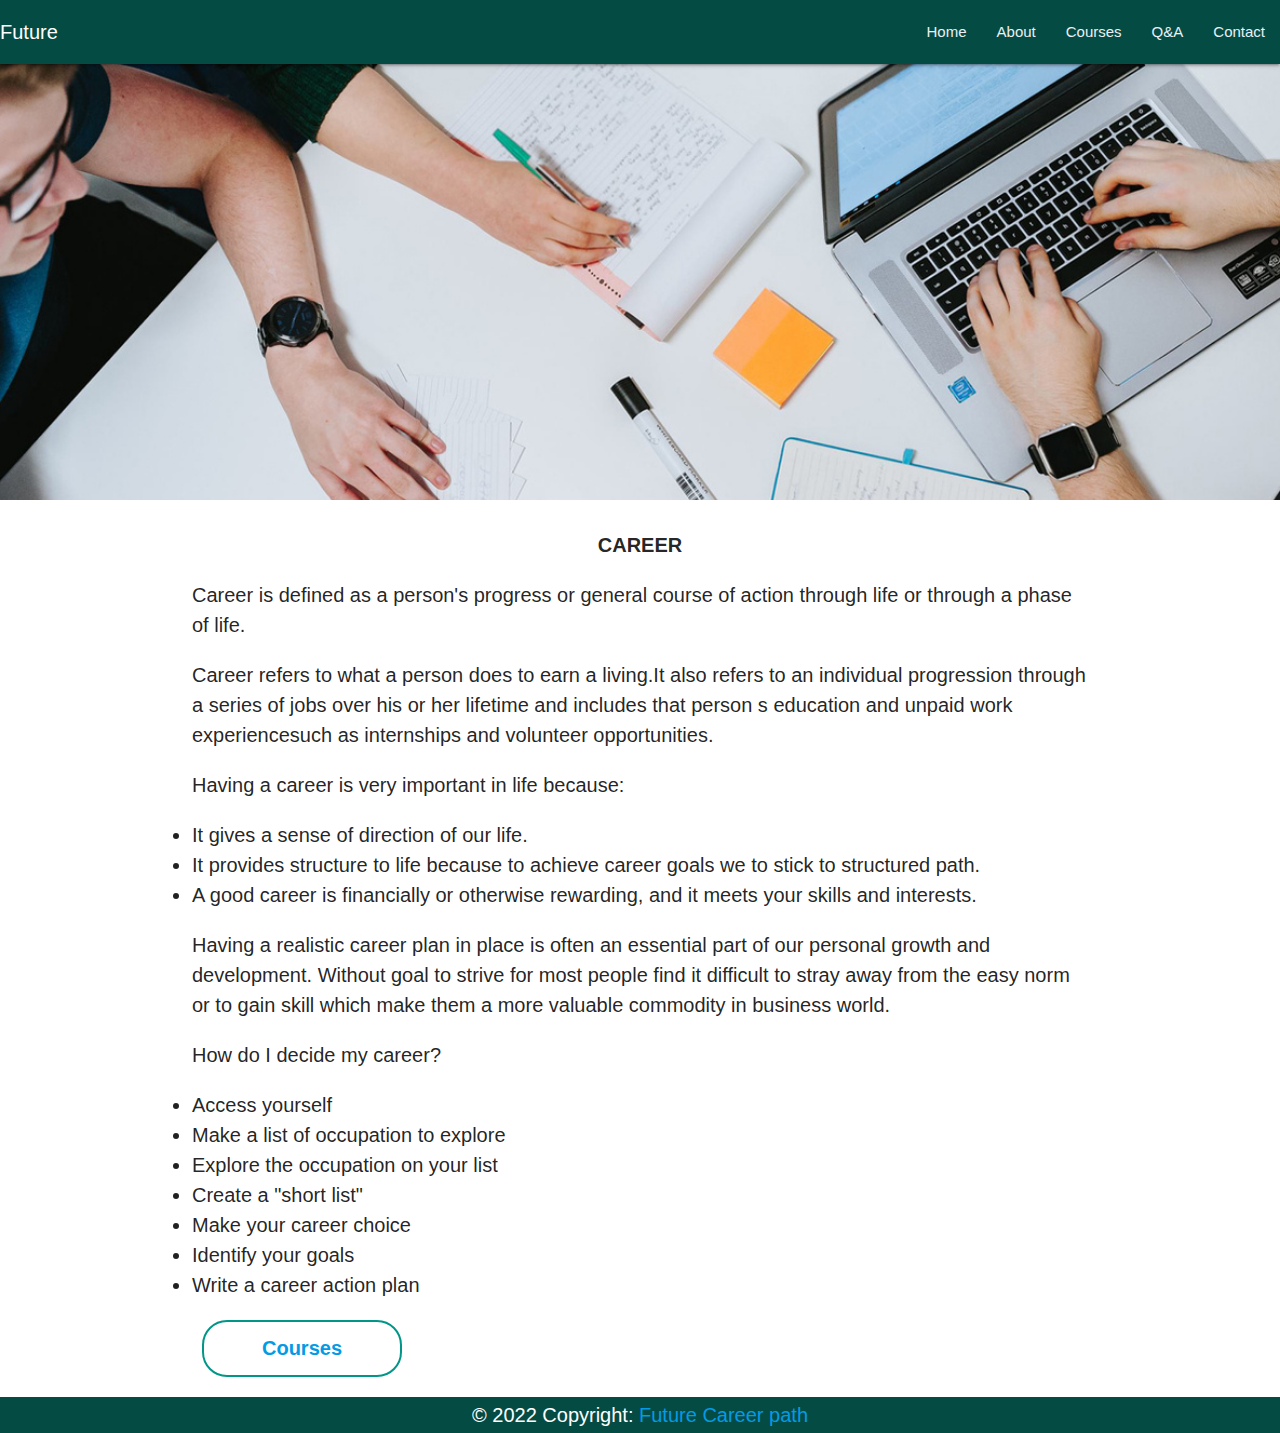
<file: about.html>
<!DOCTYPE html>
<html>

<head>
  
  <link type="text/css" rel="stylesheet" href="assets/css/materialize.min.css">
  <link type="text/css" rel="stylesheet" href="assets/css/about.css">
  <meta name="viewport" content="width=device-width,initial-scale=1.0" />
  <meta name="author" content="career path">
  <meta name="keyword" content="sample">  
  <title>about</title>

<body>
  <header>
    <nav>
      <div class="nav-wrapper">
        <a class="navbar-brand" href="#">Future</a>
        <a href="" class="sidenav-trigger" data-target="mobile-demo"><i class="material-icons">menu</i></a>

        <ul class="hide-on-med-and-down right">
          <li><a href="index.html">Home</a></li>
          <li><a href="about.html">About</a></li>
          <li><a href="courses.html">Courses</a></li>
          <li><a href="q&a.html">Q&A</a></li>   
          <li><a href="#">Contact</a></li>         
        </ul>
      </div>
    </nav>
    <ul class="sidenav" id="mobile-demo">
      <li><a href="index.html">Home</a></li>
      <li><a href="about.html">About</a></li>
      <li><a href="courses.html">Courses</a></li>
      <li><a href="q&a.html">Q&A</a></li>      
      <li><a href="#">Contact</a></li>
    </ul>
  </header>
  <section>
    <div class="container">
      <h3 class="page-title"><b>CAREER</b></h3>
      <p>Career is defined as a person's progress or general course of action through life or through a phase of life.
      </p>
      <p>Career refers to what a person does to earn a living.It also refers to an individual progression through a
        series of jobs over his or her lifetime and includes that person s education and unpaid work experiencesuch as
        internships and volunteer opportunities.</p>
      <p>Having a career is very important in life because:
        <li>It gives a sense of direction of our life.</li>
        <li>It provides structure to life because to achieve career goals we to stick to structured path.</li>
        <li>A good career is financially or otherwise rewarding, and it meets your skills and interests.</li>
        <p>Having a realistic career plan in place is often an essential part of our personal growth and development.
          Without goal to strive for most people find it difficult to stray away from the easy norm or to gain skill
          which make them a more valuable commodity in business world.</p>
        <p>How do I decide my career?</p>
        <li>Access yourself </li>
        <li>Make a list of occupation to explore</li>
        <li>Explore the occupation on your list</li>
        <li>Create a "short list"</li>
        <li>Make your career choice</li>
        <li>Identify your goals</li>
        <li>Write a career action plan</li>

        <div>
            <button type="button"><a href="courses.html">Courses</a><span></span></button>
        </div>
    </div>
    
    </section>
  

    <footer>  
      <div class="footer-copyright text-center py-3">© 2022 Copyright:
        <a href="index.html"> Future Career path</a>
      </div>
    </footer>   
</body>

</html>
</file>
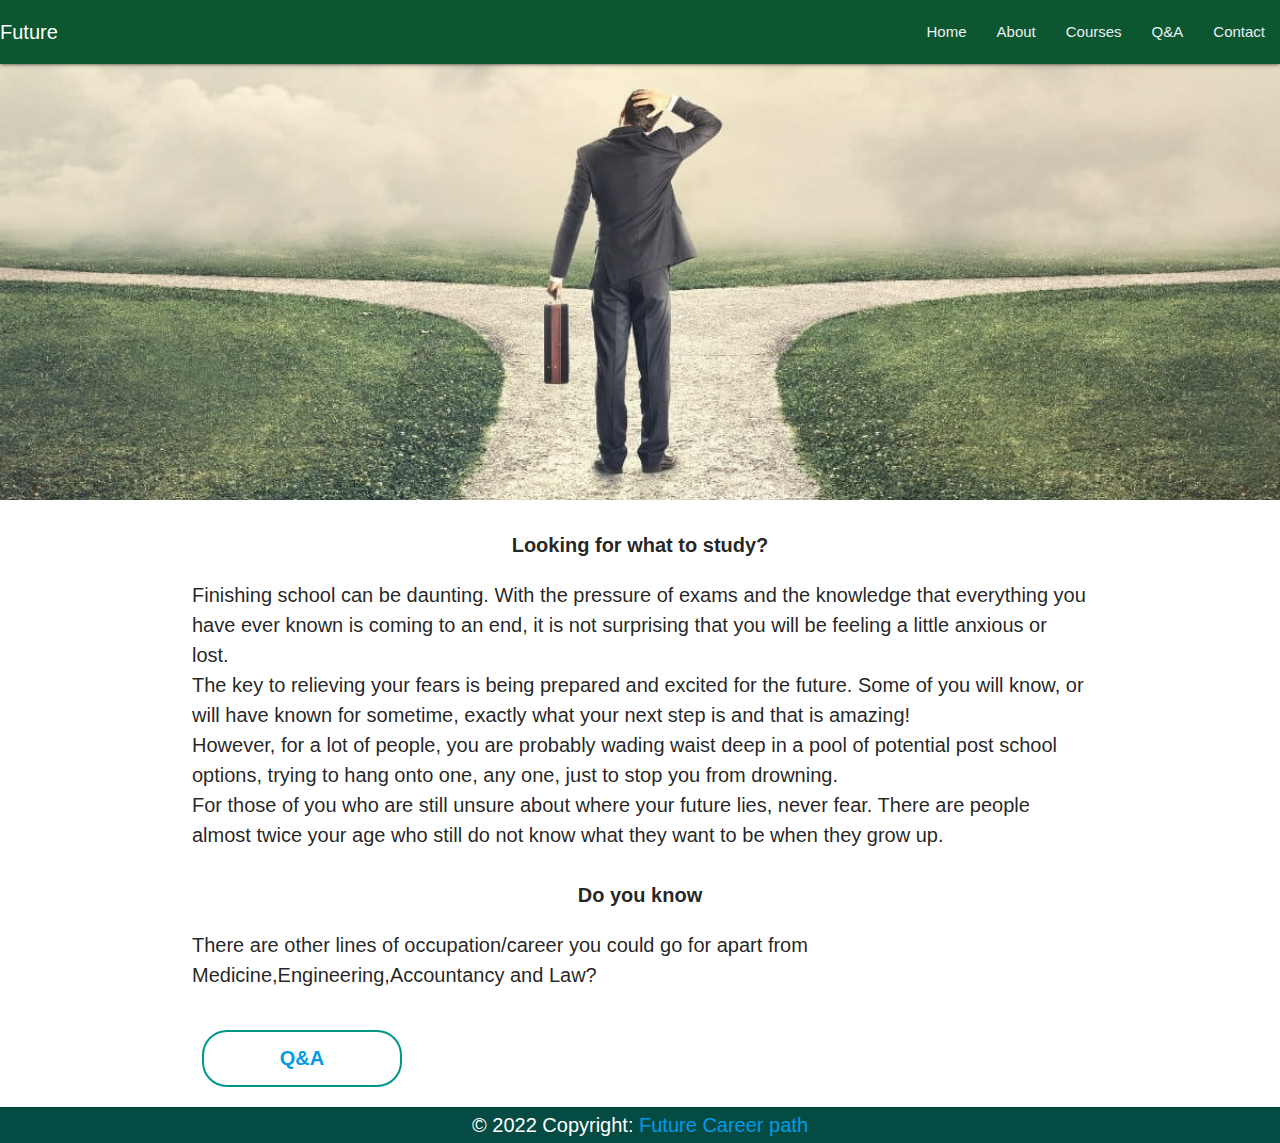
<file: courses.html>
<!DOCTYPE html>
<html>

<head>
  <link type="text/css" rel="stylesheet" href="assets/css/materialize.min.css">
  <link type="text/css" rel="stylesheet" href="assets/css/courses.css">
  <meta name="viewport" content="width=device-width,initial-scale=1.0" />
  <meta name="author" content="career path">
  <meta name="keyword" content="sample">  
  <title> courses </title>
<body>
  <header>
    <nav>
      <div class="nav-wrapper">
        <a class="navbar-brand" href="#">Future</a>
        <a href="" class="sidenav-trigger" data-target="mobile-demo"><i class="material-icons">menu</i></a>

        <ul class="hide-on-med-and-down right">
          <li><a href="index.html">Home</a></li>
          <li><a href="about.html">About</a></li>
          <li><a href="courses.html">Courses</a></li>          
          <li><a href="q&a.html">Q&A</a></li>   
          <li><a href="#">Contact</a></li>         
        </ul>
      </div>
    </nav>
    <ul class="sidenav" id="mobile-demo">
      <li><a href="index.html">Home</a></li>
      <li><a href="about.html">About</a></li>
      <li><a href="courses.html">Courses</a></li>
      <li><a href="q&a.html">Q&A</a></li>
      <li><a href="#">Contact</a></li>
    </ul>
  </header>
  <section>
    <div class="container">
      <h3 class="page-title"><b>Looking for what to study?</b></h3>
      <p>Finishing school can be daunting. With the pressure of exams and the knowledge that everything you have ever known is coming to an end, it is not surprising that you will be feeling a little anxious or lost. <br>
        The key to relieving your fears is being prepared and excited for the future. Some of you will know, or will have known for sometime, exactly what your next step is and that is amazing! <br>
        However, for a lot of people, you are probably wading waist deep in a pool of potential post school options, trying to hang onto one, any one, just to stop you from drowning. <br>        
        For those of you who are still unsure about where your future lies, never fear. There are people almost twice your age who still do not know what they want to be when they grow up.</p>
      <h3 class="page-title"><b>Do you know</b></h3>
      <p>There are other lines of occupation/career you could go for apart from Medicine,Engineering,Accountancy and
        Law?</p>
    </div>
    <div class="container">
      <div>          
        <button type="button"><a href="q&a.html"> Q&A </a><span></span></button>
      </div>
      
    </div>
    
  </section>
  <footer>  
    <div class="footer-copyright text-center py-3">© 2022 Copyright:
      <a href="index.html"> Future Career path</a>
    </div>
  </footer> 
  
 
</body>

</html>
</file>
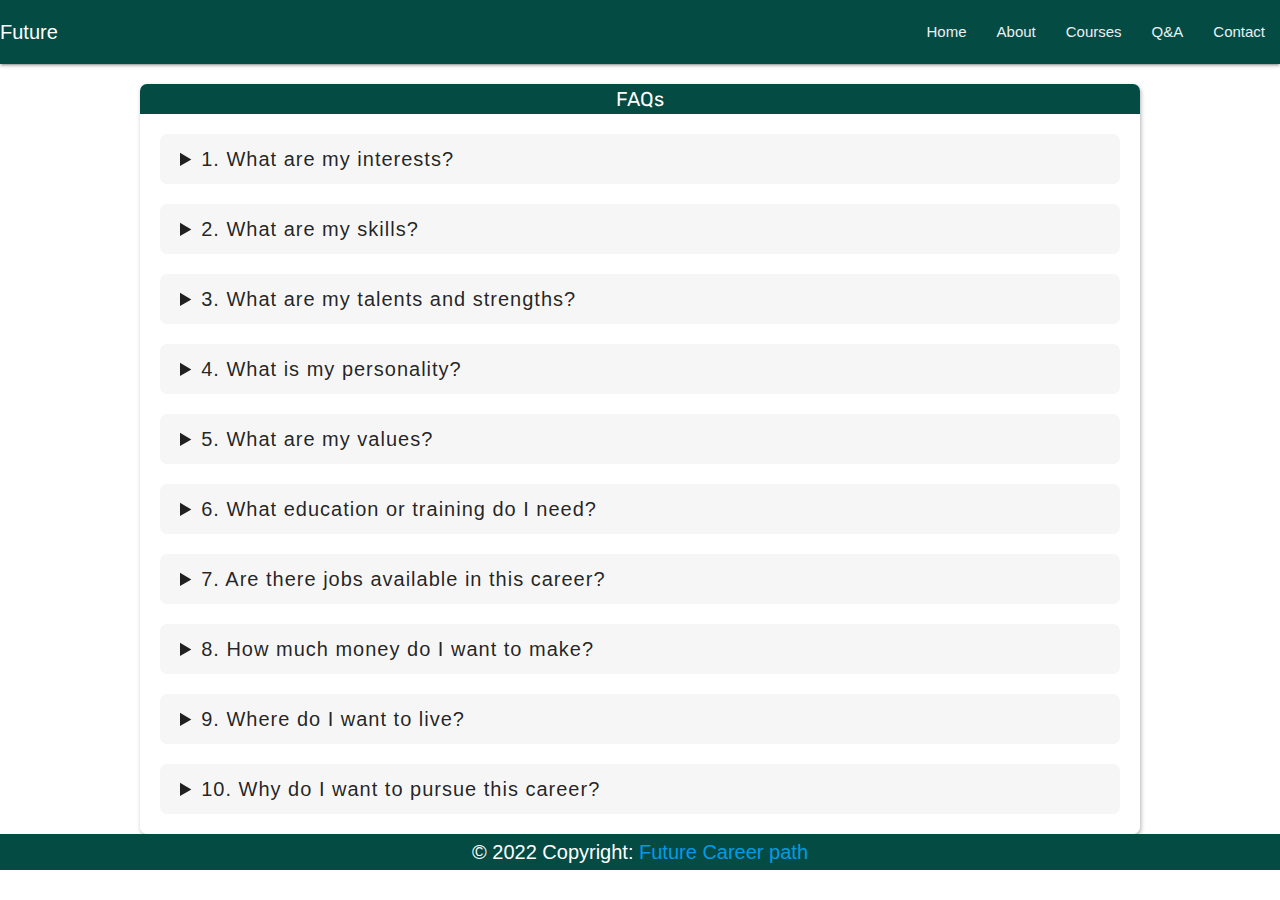
<file: q&a.html>
<!DOCTYPE html>
<html lang="en">
<head>
  <link type="text/css" rel="stylesheet" href="assets/css/materialize.min.css">
  <link type="text/css" rel="stylesheet" href="assets/css/q&a.css">
  <meta name="viewport" content="width=device-width,initial-scale=1.0" />
  <meta name="author" content="career path">
  <meta name="keyword" content="sample">  
  <title> Q&A </title>
</head>


<body>
    <header>
        <nav>
          <div class="nav-wrapper">
            <a class="navbar-brand" href="#">Future</a>
            <a href="" class="sidenav-trigger" data-target="mobile-demo"><i class="material-icons">menu</i></a>
    
            <ul class="hide-on-med-and-down right">
              <li><a href="index.html">Home</a></li>
              <li><a href="about.html">About</a></li>
              <li><a href="courses.html">Courses</a></li>
              <li><a href="q&a.html">Q&A</a></li>   
              <li><a href="#">Contact</a></li>         
            </ul>
          </div>
        </nav>
        <ul class="sidenav" id="mobile-demo">
          <li><a href="index.html">Home</a></li>
          <li><a href="about.html">About</a></li>
          <li><a href="courses.html">Courses</a></li>
          <li><a href="q&a.html">Q&A</a></li>
          <li><a href="#">Contact</a></li>
        </ul>
      </header>

      <section>
        <div class="box">
            <p class="heading">FAQs</p>
            <div class="faqs">
               <details>
                  <summary>1. What are my interests?</summary>
                  <p class="text">The activities you enjoy doing in your free time can give you insight into the careers that would be satisfying, 
                    fulfilling and fun. To figure out your interests, ask yourself: <br>
                    What hobbies do I enjoy? <br>
                    -Do I prefer spending time indoors or outdoors? <br>
                    -Do I enjoy working with people, animals, data or books? <br>
                    -What activities would I miss the most if I could no longer do them?</p> 
               </details>
               <details>
                  <summary>2. What are my skills?</summary>
                  <p class="text">Right now, you possess skills that can help you succeed in the future. <br>
                    *Hard skills - skills you have acquired through study, such as culinary arts or computer programming. <br>
                    *Soft skills - the people and life skills you possess, including teamwork and time management.</p>
               </details>
               <details>
                  <summary>3. What are my talents and strengths?</summary>
                  <p class="text">From the time you were little, you demonstrated talents and strengths that make you unique and can help you succeed in your chosen career. <br>
                    If you don't know your talents and strengths, make a list of everything you are good at doing. 
                    Your family members, friends, teachers, boss and mentors can help you write this list that you will use to narrow down potential careers.</p>
               </details>
               <details>
                <summary>4. What is my personality?</summary>
                <p class="text"> Your personality is the way you think, feel and behave. It can be an important part of your career, so consider several aspects of your personality as you think about your future. <br>
                    -Are you a leader or followers? <br>
                    -Do you prefer to work alone or in a group? <br>
                    -Do you prefer to cooperate or compete with others? <br>
                    -Do you enjoy helping others or prefer to empower them to do things themselves? <br>
                    -Are you a thinker who focuses on ideas or are you a doer who takes action? <br>
                    -Are you a creative and artistic person or do you thrive with structure and routine? </p>
             </details>
             <details>
                <summary>5. What are my values?</summary>
                <p class="text"> Everyone has values or things that are important to them, such as financial security, social justice or work-life balance. <br>
                These values can help you decide what type of career to pursue. <br>
                Here instance, consider a career that pays well if you value financial security, and consider a 9-to-5 job if you want to achieve work-life balance. </p>
             </details>
             <details>
                <summary>6. What education or training do I need?</summary>
                <p class="text"> Certain careers require advanced education and financial investment. <br>
                For example, you may need eight to 12 years of education and training to be a doctor, but you could earn a hospitality management bachelor in four years. <br>
                Think about the time and money required to pursue a career as you make your decision. </p>
             </details>
             <details>
                <summary>7. Are there jobs available in this career?</summary>
                <p class="text"> While you do not have to work in one of these popular occupations, 
                you should consider the potential job availability in your future career field.  </p>
             </details>
             <details>
                <summary>8. How much money do I want to make?</summary>
                <p class="text"> Different careers provide different monetary rewards. <br> 
                Even though salary should not be the main factor in choosing a career, your paycheck can play a role in your quality of life and where you live. <br> 
                Consider your earning potential as you narrow your career options. </p>
             </details>
             <details>
                <summary>9. Where do I want to live?</summary>
                <p class="text"> Some jobs are more readily accessible while others can only be performed in certain locations. <br> 
                For example, you will probably need to live in a rural location if you choose to work as a park ranger or farmer, and you may want to live near an urban area if you plan to pursue a finance or fashion career. <br> 
                Plan carefully to ensure you can work where you want to live. </p>
             </details>
             <details>
                <summary>10. Why do I want to pursue this career?</summary>
                <p class="text"> Always ask yourself why you want to pursue a certain career as you evaluate which choice is right for you. <br> 
                Do not let the opinions or expectations of others sway your decision. Ultimately, your career choice is solely yours. </p>
             </details>
             
            </div>
         </div>



      </section>

      <footer>  
        <div class="footer-copyright text-center py-3">© 2022 Copyright:
          <a href="index.html"> Future Career path</a>
        </div>
      </footer>  

    
</body>
</html>
</file>
<file: assets/css/about.css>
*{
    font-size: 20px;
    font-family: sans-serif;
    padding: 0;
}

nav ul li a{
    color: #eaf0f3;
}
.nav-wrapper{
    background-color:#044b44;
}

header{
    background-image: url(../img/yu.jpg);
    background-size: cover;
    background-position: center;
    min-height:500px;
}

.page-title{
    font-size:26px;
    text-align: center;
}

button{
    width: 200px;
    padding: 15px 0;
    text-align: center;
    margin: 20px 10px;
    border-radius: 25px;
    font-weight: bold;
    border: 2px solid #009688;
    background: transparent;
    color: #fff;
    cursor: pointer;
    position: relative;
    overflow: hidden;    
}
.content span{
    background: #009688;
    height: 100%;
    width: 100%;
    border-radius: 25px;
    position: absolute;
    left: 0;
    bottom: 0;
    z-index: -1;
    transition: 0.5s;
}
/* ======----  Footer ----======*/
footer {
    text-align: center;
    padding: 3px;
    background-color: #044b44;
    color: white;
  }
</file>
<file: assets/css/courses.css>
*{
    font-size: 20px;
    font-family: sans-serif;
    padding: 0;
}

nav ul li a{
    color: #eaf0f3;
}
.nav-wrapper{
    background-color:#0c5630;
}

header{
    background-image: url(../img/courses.jpg);
background-size: cover;
background-position: center;
min-height:500px;
}

.container p{
    align-items: center;
}
.page-title{
    font-size:26px;
    text-align: center;
}

button{
    width: 200px;
    padding: 15px 0;
    text-align: center;
    margin: 20px 10px;
    border-radius: 25px;
    font-weight: bold;
    border: 2px solid #009688;
    background: transparent;
    color: #fff;
    cursor: pointer;
    position: relative;
    overflow: hidden;    
}
.content span{
    background: #009688;
    height: 100%;
    width: 100%;
    border-radius: 25px;
    position: absolute;
    left: 0;
    bottom: 0;
    z-index: -1;
    transition: 0.5s;
}

/* ======----  Footer ----======*/
footer {
    text-align: center;
    padding: 3px;
    background-color: #044b44;
    color: white;
  }
</file>
<file: assets/css/q&a.css>
@import url('https://fonts.googleapis.com/css?family=Rubik&display=swap');

*{
    font-size: 20px;
    font-family: sans-serif;
    padding: 0;
}

nav ul li a{
    color: #eaf0f3;
}
.nav-wrapper{
    background-color:#044b44;
}

/* ======---- FAQ ----====== */
.box{
    width: 1000px;
    margin: auto;
    background: #fff;
    border-radius: 7px;
    box-shadow: 1px 2px 4px rgba(0,0,0,.3);
 }
 
 .box .heading{
    background: #044b44;
    border-radius: 7px 7px 0px 0px;
    padding: 0;
    color: #fff;
    text-align: center;
    font-family: "Rubik";
 }
 
 .faqs{
    padding: 0px 20px 20px;
 }
 
 ::-webkit-details-marker{
    float: right;
    margin-top: 3px;
 }
 
 details{
    background: #f6f6f6;
    padding: 10px 20px;
    border-radius: 7px;
    margin-top: 20px;
    font-family: "Rubik";
    font-size: 14px;
    letter-spacing: 1px;
    cursor: pointer;
 }
 
 details summary{
    outline: none;
 }
 

/* ======----  Footer ----======*/
footer {
    text-align: center;
    padding: 3px;
    background-color: #044b44;
    color: white;
  }
</file>
